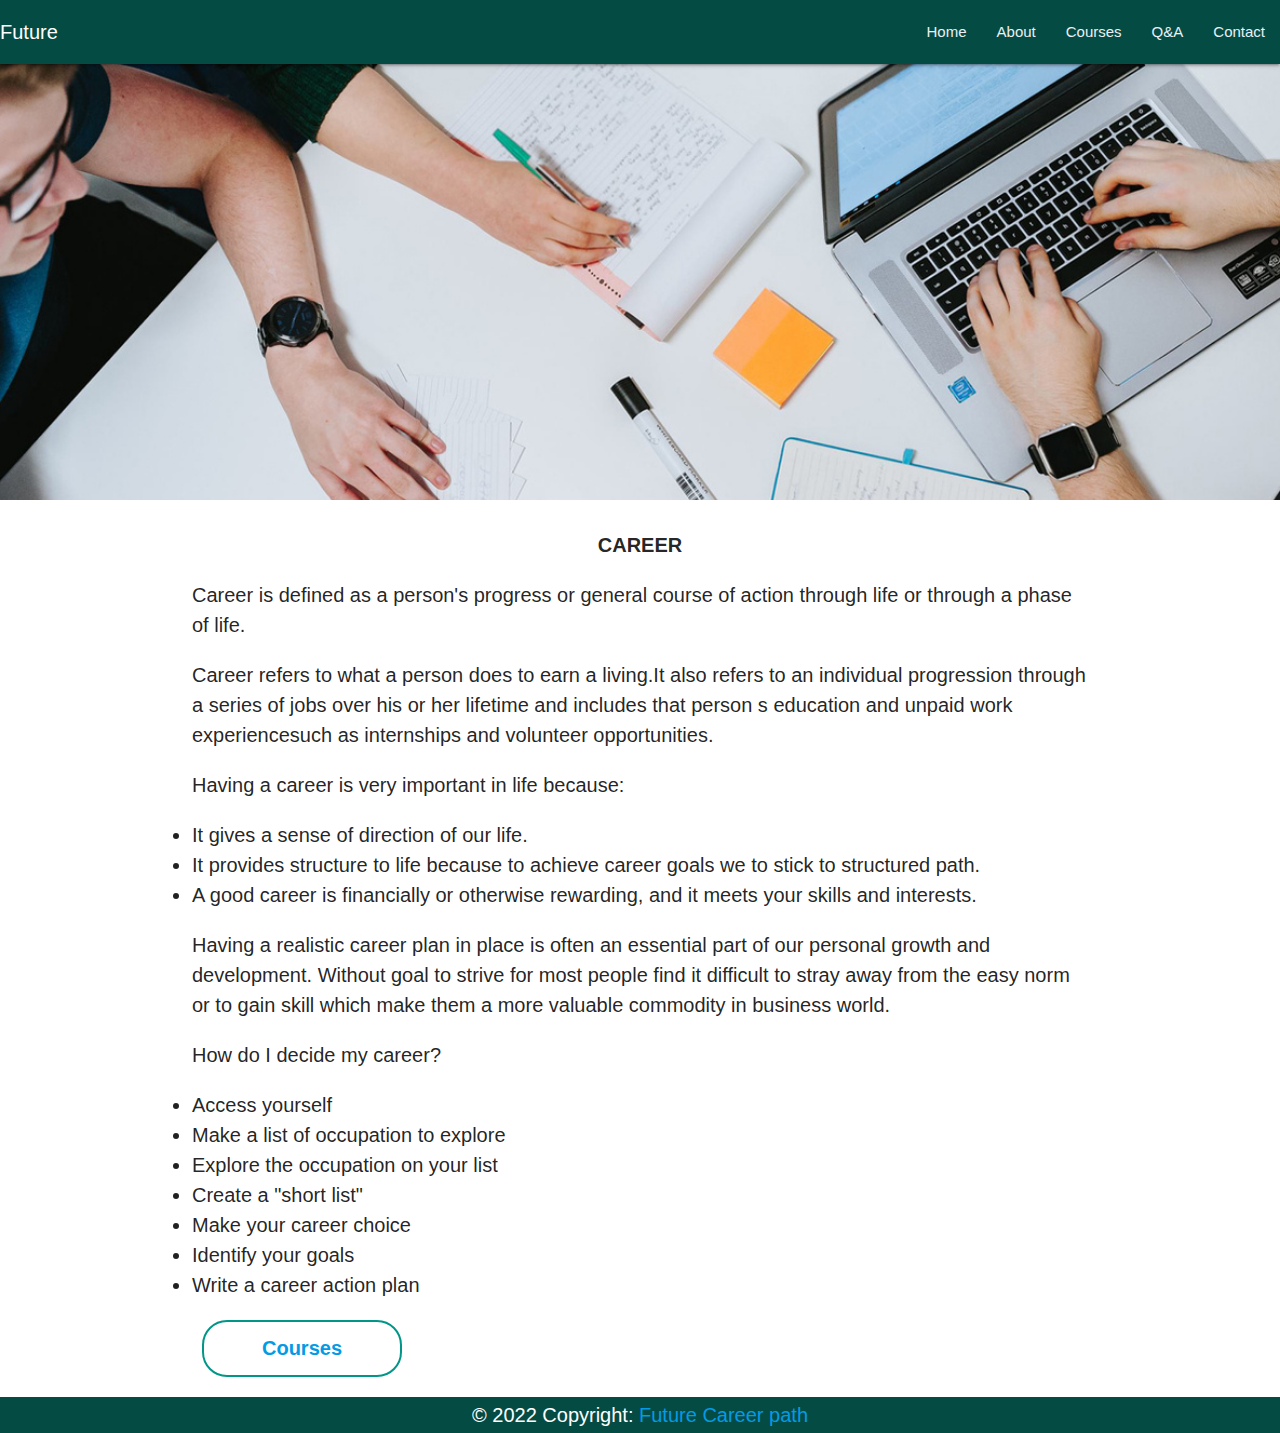
<file: about.html>
<!DOCTYPE html>
<html>

<head>
  
  <link type="text/css" rel="stylesheet" href="assets/css/materialize.min.css">
  <link type="text/css" rel="stylesheet" href="assets/css/about.css">
  <meta name="viewport" content="width=device-width,initial-scale=1.0" />
  <meta name="author" content="career path">
  <meta name="keyword" content="sample">  
  <title>about</title>

<body>
  <header>
    <nav>
      <div class="nav-wrapper">
        <a class="navbar-brand" href="#">Future</a>
        <a href="" class="sidenav-trigger" data-target="mobile-demo"><i class="material-icons">menu</i></a>

        <ul class="hide-on-med-and-down right">
          <li><a href="index.html">Home</a></li>
          <li><a href="about.html">About</a></li>
          <li><a href="courses.html">Courses</a></li>
          <li><a href="q&a.html">Q&A</a></li>   
          <li><a href="#">Contact</a></li>         
        </ul>
      </div>
    </nav>
    <ul class="sidenav" id="mobile-demo">
      <li><a href="index.html">Home</a></li>
      <li><a href="about.html">About</a></li>
      <li><a href="courses.html">Courses</a></li>
      <li><a href="q&a.html">Q&A</a></li>      
      <li><a href="#">Contact</a></li>
    </ul>
  </header>
  <section>
    <div class="container">
      <h3 class="page-title"><b>CAREER</b></h3>
      <p>Career is defined as a person's progress or general course of action through life or through a phase of life.
      </p>
      <p>Career refers to what a person does to earn a living.It also refers to an individual progression through a
        series of jobs over his or her lifetime and includes that person s education and unpaid work experiencesuch as
        internships and volunteer opportunities.</p>
      <p>Having a career is very important in life because:
        <li>It gives a sense of direction of our life.</li>
        <li>It provides structure to life because to achieve career goals we to stick to structured path.</li>
        <li>A good career is financially or otherwise rewarding, and it meets your skills and interests.</li>
        <p>Having a realistic career plan in place is often an essential part of our personal growth and development.
          Without goal to strive for most people find it difficult to stray away from the easy norm or to gain skill
          which make them a more valuable commodity in business world.</p>
        <p>How do I decide my career?</p>
        <li>Access yourself </li>
        <li>Make a list of occupation to explore</li>
        <li>Explore the occupation on your list</li>
        <li>Create a "short list"</li>
        <li>Make your career choice</li>
        <li>Identify your goals</li>
        <li>Write a career action plan</li>

        <div>
            <button type="button"><a href="courses.html">Courses</a><span></span></button>
        </div>
    </div>
    
    </section>
  

    <footer>  
      <div class="footer-copyright text-center py-3">© 2022 Copyright:
        <a href="index.html"> Future Career path</a>
      </div>
    </footer>   
</body>

</html>
</file>
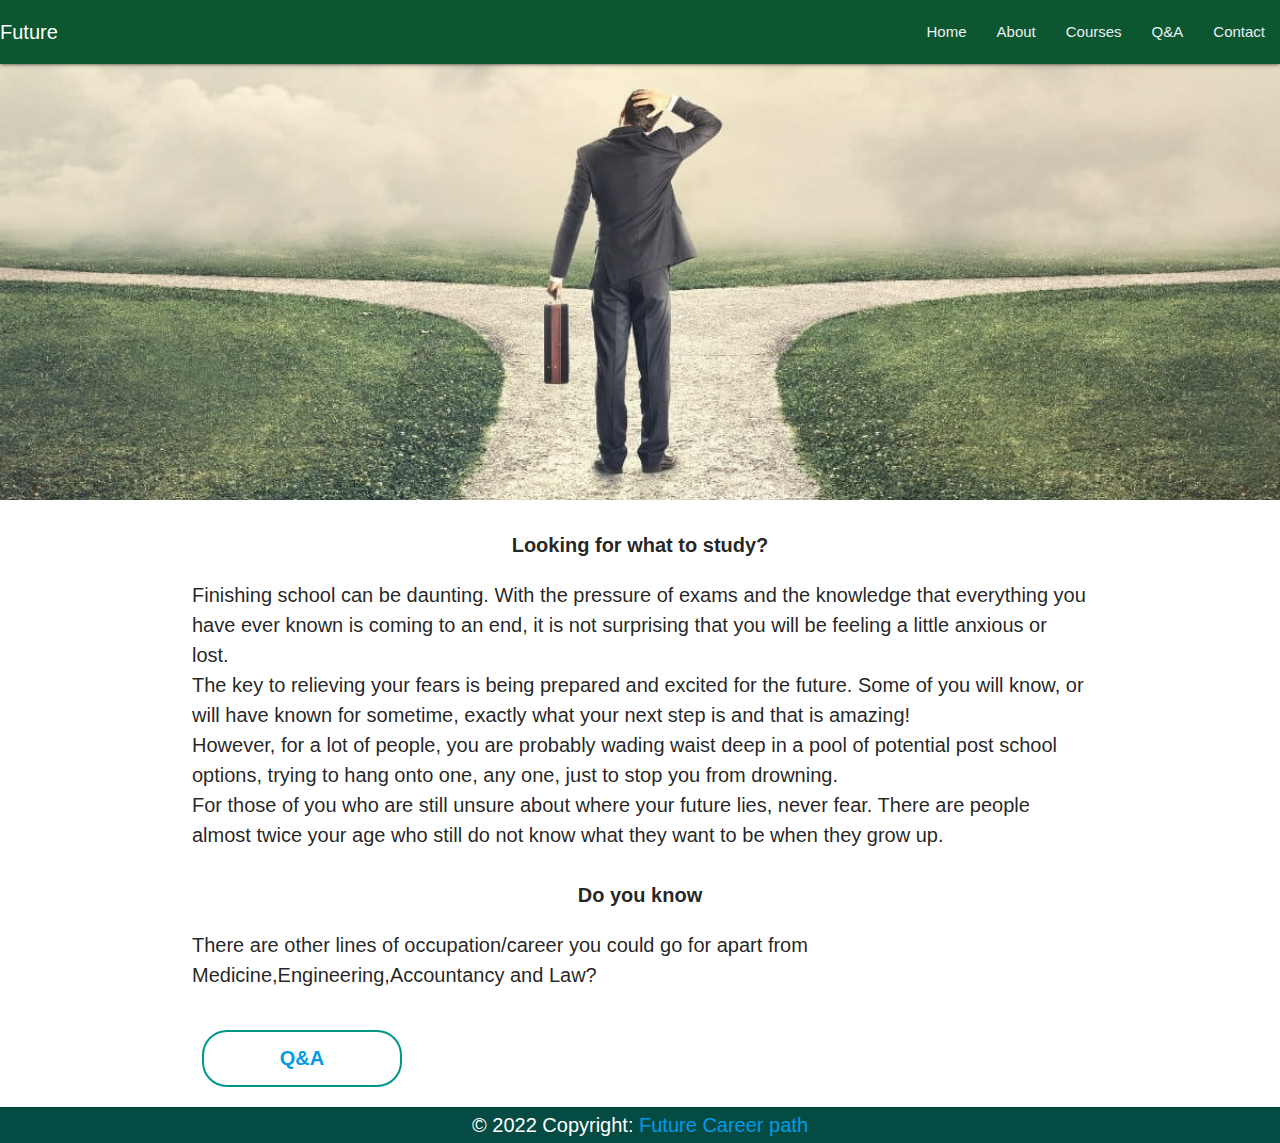
<file: courses.html>
<!DOCTYPE html>
<html>

<head>
  <link type="text/css" rel="stylesheet" href="assets/css/materialize.min.css">
  <link type="text/css" rel="stylesheet" href="assets/css/courses.css">
  <meta name="viewport" content="width=device-width,initial-scale=1.0" />
  <meta name="author" content="career path">
  <meta name="keyword" content="sample">  
  <title> courses </title>
<body>
  <header>
    <nav>
      <div class="nav-wrapper">
        <a class="navbar-brand" href="#">Future</a>
        <a href="" class="sidenav-trigger" data-target="mobile-demo"><i class="material-icons">menu</i></a>

        <ul class="hide-on-med-and-down right">
          <li><a href="index.html">Home</a></li>
          <li><a href="about.html">About</a></li>
          <li><a href="courses.html">Courses</a></li>          
          <li><a href="q&a.html">Q&A</a></li>   
          <li><a href="#">Contact</a></li>         
        </ul>
      </div>
    </nav>
    <ul class="sidenav" id="mobile-demo">
      <li><a href="index.html">Home</a></li>
      <li><a href="about.html">About</a></li>
      <li><a href="courses.html">Courses</a></li>
      <li><a href="q&a.html">Q&A</a></li>
      <li><a href="#">Contact</a></li>
    </ul>
  </header>
  <section>
    <div class="container">
      <h3 class="page-title"><b>Looking for what to study?</b></h3>
      <p>Finishing school can be daunting. With the pressure of exams and the knowledge that everything you have ever known is coming to an end, it is not surprising that you will be feeling a little anxious or lost. <br>
        The key to relieving your fears is being prepared and excited for the future. Some of you will know, or will have known for sometime, exactly what your next step is and that is amazing! <br>
        However, for a lot of people, you are probably wading waist deep in a pool of potential post school options, trying to hang onto one, any one, just to stop you from drowning. <br>        
        For those of you who are still unsure about where your future lies, never fear. There are people almost twice your age who still do not know what they want to be when they grow up.</p>
      <h3 class="page-title"><b>Do you know</b></h3>
      <p>There are other lines of occupation/career you could go for apart from Medicine,Engineering,Accountancy and
        Law?</p>
    </div>
    <div class="container">
      <div>          
        <button type="button"><a href="q&a.html"> Q&A </a><span></span></button>
      </div>
      
    </div>
    
  </section>
  <footer>  
    <div class="footer-copyright text-center py-3">© 2022 Copyright:
      <a href="index.html"> Future Career path</a>
    </div>
  </footer> 
  
 
</body>

</html>
</file>
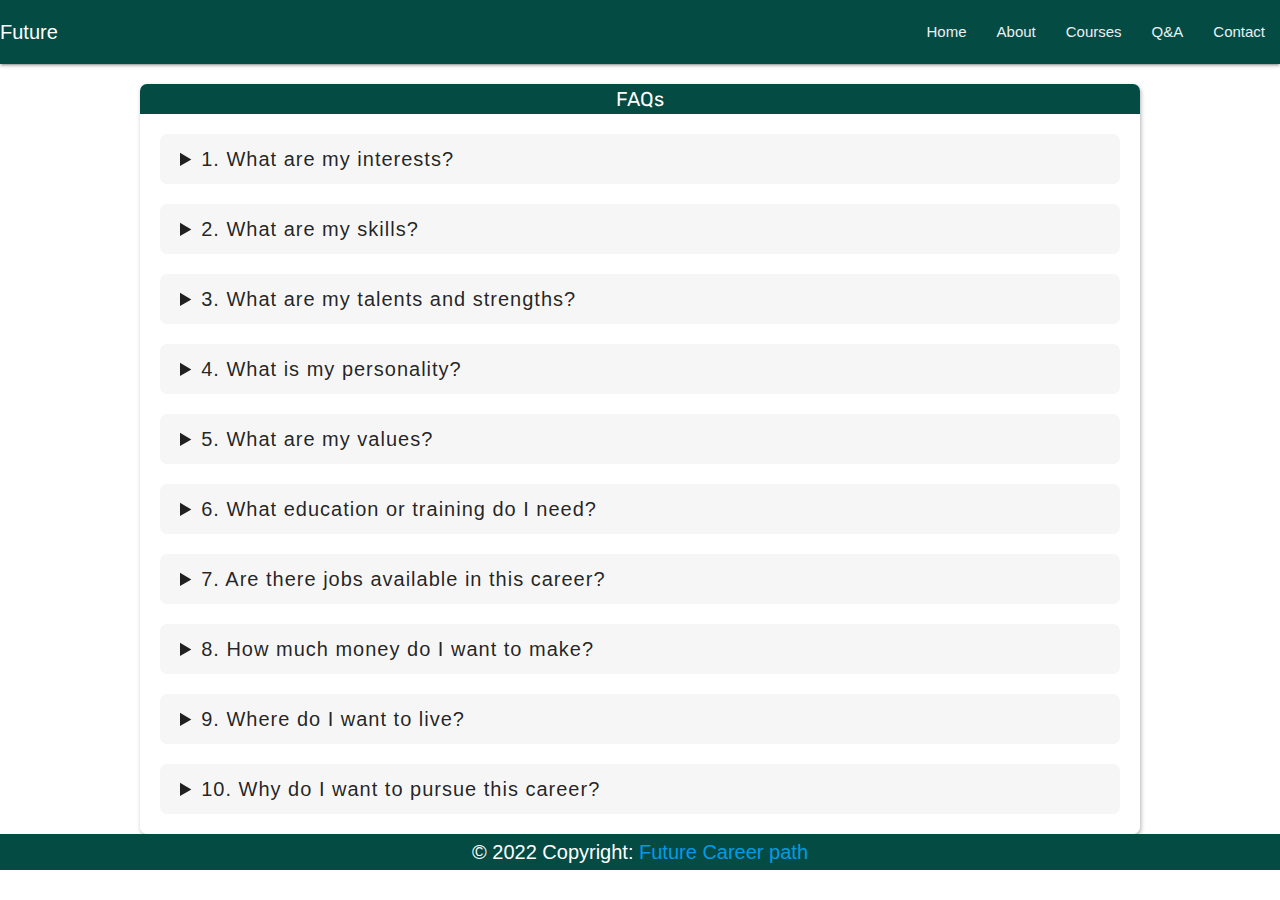
<file: q&a.html>
<!DOCTYPE html>
<html lang="en">
<head>
  <link type="text/css" rel="stylesheet" href="assets/css/materialize.min.css">
  <link type="text/css" rel="stylesheet" href="assets/css/q&a.css">
  <meta name="viewport" content="width=device-width,initial-scale=1.0" />
  <meta name="author" content="career path">
  <meta name="keyword" content="sample">  
  <title> Q&A </title>
</head>


<body>
    <header>
        <nav>
          <div class="nav-wrapper">
            <a class="navbar-brand" href="#">Future</a>
            <a href="" class="sidenav-trigger" data-target="mobile-demo"><i class="material-icons">menu</i></a>
    
            <ul class="hide-on-med-and-down right">
              <li><a href="index.html">Home</a></li>
              <li><a href="about.html">About</a></li>
              <li><a href="courses.html">Courses</a></li>
              <li><a href="q&a.html">Q&A</a></li>   
              <li><a href="#">Contact</a></li>         
            </ul>
          </div>
        </nav>
        <ul class="sidenav" id="mobile-demo">
          <li><a href="index.html">Home</a></li>
          <li><a href="about.html">About</a></li>
          <li><a href="courses.html">Courses</a></li>
          <li><a href="q&a.html">Q&A</a></li>
          <li><a href="#">Contact</a></li>
        </ul>
      </header>

      <section>
        <div class="box">
            <p class="heading">FAQs</p>
            <div class="faqs">
               <details>
                  <summary>1. What are my interests?</summary>
                  <p class="text">The activities you enjoy doing in your free time can give you insight into the careers that would be satisfying, 
                    fulfilling and fun. To figure out your interests, ask yourself: <br>
                    What hobbies do I enjoy? <br>
                    -Do I prefer spending time indoors or outdoors? <br>
                    -Do I enjoy working with people, animals, data or books? <br>
                    -What activities would I miss the most if I could no longer do them?</p> 
               </details>
               <details>
                  <summary>2. What are my skills?</summary>
                  <p class="text">Right now, you possess skills that can help you succeed in the future. <br>
                    *Hard skills - skills you have acquired through study, such as culinary arts or computer programming. <br>
                    *Soft skills - the people and life skills you possess, including teamwork and time management.</p>
               </details>
               <details>
                  <summary>3. What are my talents and strengths?</summary>
                  <p class="text">From the time you were little, you demonstrated talents and strengths that make you unique and can help you succeed in your chosen career. <br>
                    If you don't know your talents and strengths, make a list of everything you are good at doing. 
                    Your family members, friends, teachers, boss and mentors can help you write this list that you will use to narrow down potential careers.</p>
               </details>
               <details>
                <summary>4. What is my personality?</summary>
                <p class="text"> Your personality is the way you think, feel and behave. It can be an important part of your career, so consider several aspects of your personality as you think about your future. <br>
                    -Are you a leader or followers? <br>
                    -Do you prefer to work alone or in a group? <br>
                    -Do you prefer to cooperate or compete with others? <br>
                    -Do you enjoy helping others or prefer to empower them to do things themselves? <br>
                    -Are you a thinker who focuses on ideas or are you a doer who takes action? <br>
                    -Are you a creative and artistic person or do you thrive with structure and routine? </p>
             </details>
             <details>
                <summary>5. What are my values?</summary>
                <p class="text"> Everyone has values or things that are important to them, such as financial security, social justice or work-life balance. <br>
                These values can help you decide what type of career to pursue. <br>
                Here instance, consider a career that pays well if you value financial security, and consider a 9-to-5 job if you want to achieve work-life balance. </p>
             </details>
             <details>
                <summary>6. What education or training do I need?</summary>
                <p class="text"> Certain careers require advanced education and financial investment. <br>
                For example, you may need eight to 12 years of education and training to be a doctor, but you could earn a hospitality management bachelor in four years. <br>
                Think about the time and money required to pursue a career as you make your decision. </p>
             </details>
             <details>
                <summary>7. Are there jobs available in this career?</summary>
                <p class="text"> While you do not have to work in one of these popular occupations, 
                you should consider the potential job availability in your future career field.  </p>
             </details>
             <details>
                <summary>8. How much money do I want to make?</summary>
                <p class="text"> Different careers provide different monetary rewards. <br> 
                Even though salary should not be the main factor in choosing a career, your paycheck can play a role in your quality of life and where you live. <br> 
                Consider your earning potential as you narrow your career options. </p>
             </details>
             <details>
                <summary>9. Where do I want to live?</summary>
                <p class="text"> Some jobs are more readily accessible while others can only be performed in certain locations. <br> 
                For example, you will probably need to live in a rural location if you choose to work as a park ranger or farmer, and you may want to live near an urban area if you plan to pursue a finance or fashion career. <br> 
                Plan carefully to ensure you can work where you want to live. </p>
             </details>
             <details>
                <summary>10. Why do I want to pursue this career?</summary>
                <p class="text"> Always ask yourself why you want to pursue a certain career as you evaluate which choice is right for you. <br> 
                Do not let the opinions or expectations of others sway your decision. Ultimately, your career choice is solely yours. </p>
             </details>
             
            </div>
         </div>



      </section>

      <footer>  
        <div class="footer-copyright text-center py-3">© 2022 Copyright:
          <a href="index.html"> Future Career path</a>
        </div>
      </footer>  

    
</body>
</html>
</file>
<file: assets/css/about.css>
*{
    font-size: 20px;
    font-family: sans-serif;
    padding: 0;
}

nav ul li a{
    color: #eaf0f3;
}
.nav-wrapper{
    background-color:#044b44;
}

header{
    background-image: url(../img/yu.jpg);
    background-size: cover;
    background-position: center;
    min-height:500px;
}

.page-title{
    font-size:26px;
    text-align: center;
}

button{
    width: 200px;
    padding: 15px 0;
    text-align: center;
    margin: 20px 10px;
    border-radius: 25px;
    font-weight: bold;
    border: 2px solid #009688;
    background: transparent;
    color: #fff;
    cursor: pointer;
    position: relative;
    overflow: hidden;    
}
.content span{
    background: #009688;
    height: 100%;
    width: 100%;
    border-radius: 25px;
    position: absolute;
    left: 0;
    bottom: 0;
    z-index: -1;
    transition: 0.5s;
}
/* ======----  Footer ----======*/
footer {
    text-align: center;
    padding: 3px;
    background-color: #044b44;
    color: white;
  }
</file>
<file: assets/css/courses.css>
*{
    font-size: 20px;
    font-family: sans-serif;
    padding: 0;
}

nav ul li a{
    color: #eaf0f3;
}
.nav-wrapper{
    background-color:#0c5630;
}

header{
    background-image: url(../img/courses.jpg);
background-size: cover;
background-position: center;
min-height:500px;
}

.container p{
    align-items: center;
}
.page-title{
    font-size:26px;
    text-align: center;
}

button{
    width: 200px;
    padding: 15px 0;
    text-align: center;
    margin: 20px 10px;
    border-radius: 25px;
    font-weight: bold;
    border: 2px solid #009688;
    background: transparent;
    color: #fff;
    cursor: pointer;
    position: relative;
    overflow: hidden;    
}
.content span{
    background: #009688;
    height: 100%;
    width: 100%;
    border-radius: 25px;
    position: absolute;
    left: 0;
    bottom: 0;
    z-index: -1;
    transition: 0.5s;
}

/* ======----  Footer ----======*/
footer {
    text-align: center;
    padding: 3px;
    background-color: #044b44;
    color: white;
  }
</file>
<file: assets/css/q&a.css>
@import url('https://fonts.googleapis.com/css?family=Rubik&display=swap');

*{
    font-size: 20px;
    font-family: sans-serif;
    padding: 0;
}

nav ul li a{
    color: #eaf0f3;
}
.nav-wrapper{
    background-color:#044b44;
}

/* ======---- FAQ ----====== */
.box{
    width: 1000px;
    margin: auto;
    background: #fff;
    border-radius: 7px;
    box-shadow: 1px 2px 4px rgba(0,0,0,.3);
 }
 
 .box .heading{
    background: #044b44;
    border-radius: 7px 7px 0px 0px;
    padding: 0;
    color: #fff;
    text-align: center;
    font-family: "Rubik";
 }
 
 .faqs{
    padding: 0px 20px 20px;
 }
 
 ::-webkit-details-marker{
    float: right;
    margin-top: 3px;
 }
 
 details{
    background: #f6f6f6;
    padding: 10px 20px;
    border-radius: 7px;
    margin-top: 20px;
    font-family: "Rubik";
    font-size: 14px;
    letter-spacing: 1px;
    cursor: pointer;
 }
 
 details summary{
    outline: none;
 }
 

/* ======----  Footer ----======*/
footer {
    text-align: center;
    padding: 3px;
    background-color: #044b44;
    color: white;
  }
</file>
